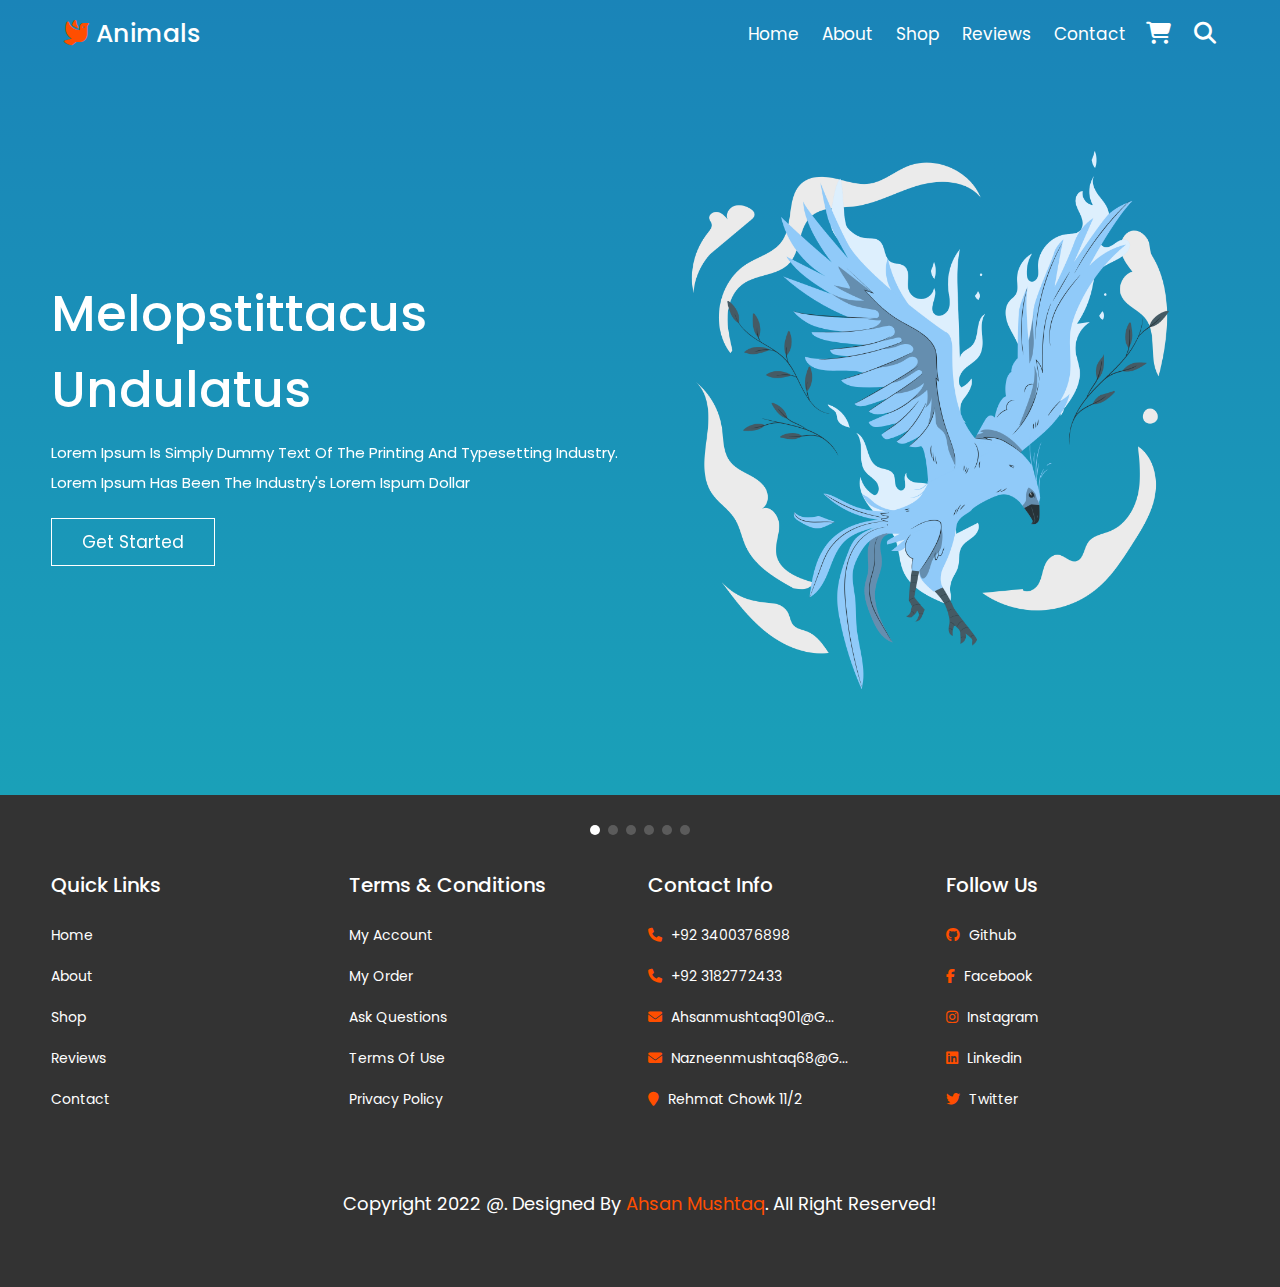
<file: index.html>
<!DOCTYPE html>
<html lang="en">
<head>
    <meta charset="UTF-8">
    <meta http-equiv="X-UA-Compatible" content="IE=edge">
    <meta name="viewport" content="width=device-width, initial-scale=1.0">
    <title>Parrots Website Design By AHSAM MUSHTAQ</title>

    <!--  css file link -->

    <link rel="stylesheet" href="./scss/main.css">

    <!-- font awesome cdn link -->

    <link rel="stylesheet" href="https://cdnjs.cloudflare.com/ajax/libs/font-awesome/6.1.2/css/all.min.css">

    <!-- swiper cdn link -->

    <link rel="stylesheet" href="https://unpkg.com/swiper@8/swiper-bundle.min.css"/>
    

</head>
<body>

    <!-- header section starts -->

    <header class="header">

        <a href="#" class="logo"> <i class="fas fa-dove"></i> Animals</a>

        <nav class="navbar">

            <div id="nav-close" class="fas fa-times"></div>

            <a href="index.html">home</a>
            <a href="about.html">about</a>
            <a href="shop.html">shop</a>
            <a href="reviews.html">reviews</a>
            <a href="contact.html">contact</a>

        </nav>

        <div class="icons">

            <div id="menu-btn" class="fas fa-bars"></div>
            <a href="#" class="fas fa-shopping-cart"></a>
            <div id="search-btn" class="fas fa-search"></div>

        </div>

    </header>

    <!-- search form work -->

    <div class="search-form">

        <div id="search-close" class="fas fa-times"></div>

        <form action="#">

            <input type="search" name="" placeholder="Search..." id="search-box">

            <label for="search-box" class="fas fa-search"></label>

        </form>

    </div>



    <!-- header section ends- --->
   
    <!-- home section starts -->

    <section class="home" id="home">

        <div class="swiper home-slider">

            <div class="swiper-wrapper wrapper">

            <div class="swiper-slide slide">

                <div class="content">

                    <h3>melopstittacus undulatus</h3>
                    <p>Lorem Ipsum is simply dummy text of the printing and typesetting
                     industry. Lorem Ipsum has been the industry's lorem ispum dollar
                     </p>

                     <a href="#" class="btn">Get Started</a>

                </div>

                <div class="image">

                    <a href="shop.html"><img  src="./images/Flying phoenix-pana.png" alt=""></a>

                </div>

            </div>

            <div class="swiper-slide slide">

                <div class="content">

                    <h3>olliver cat</h3>
                    <p>Lorem Ipsum is simply dummy text of the printing and typesetting
                     industry. Lorem Ipsum has been the industry's lorem ispum dollar
                     sit ilit industry. Lorem Ipsum has been the industry</p>

                     <a href="#" class="btn">Get Started</a>

                </div>

                <div class="image">

                    <a href="shop.html"><img  src="./images/Playful cat-bro.png" alt=""></a>

                </div>

            </div>

            <div class="swiper-slide slide">

                <div class="content">

                    <h3>bentelly dog</h3>
                    <p>Lorem Ipsum is simply dummy text of the printing and typesetting
                     industry. Lorem Ipsum has been the industry's lorem ispum dollar
                     sit ilit industry. Lorem Ipsum has been the industry</p>

                     <a href="#" class="btn">Get Started</a>

                </div>

                <div class="image">

                    <a href="shop.html"><img  src="./images/Cautious dog-cuate.png" alt=""></a>

                </div>

            </div>

            <div class="swiper-slide slide">

                <div class="content">

                    <h3>Tropical birds</h3>
                    <p>Lorem Ipsum is simply dummy text of the printing and typesetting
                     industry. Lorem Ipsum has been the industry's lorem ispum dollar
                     sit ilit industry. Lorem Ipsum has been the industry</p>

                     <a href="#" class="btn">Get Started</a>

                </div>

                <div class="image">

                    <a href="shop.html"><img  src="./images/Tropical birds-bro.png" alt=""></a>

                </div>

            </div>


            <div class="swiper-slide slide">

                <div class="content">

                    <h3>Australian Cow</h3>
                    <p>Lorem Ipsum is simply dummy text of the printing and typesetting
                     industry. Lorem Ipsum has been the industry's lorem ispum dollar
                    sit ilit industry. Lorem Ipsum has been the industry'</p>

                     <a href="#" class="btn">Get Started</a>

                </div>

                <div class="image">

                    <a href="shop.html"><img src=".\/images/cow_img-removebg-preview.png" alt=""></a>

                </div>

            </div>

            <div class="swiper-slide slide">

                <div class="content">

                    <h3>tropical kiwi birds</h3>
                    <p>Lorem Ipsum is simply dummy text of the printing and typesetting
                     industry. Lorem Ipsum has been the industry's lorem ispum dollar
                    sit ilit industry. Lorem Ipsum has been the industry'</p>

                     <a href="#" class="btn">Get Started</a>

                </div>

                <div class="image">

                    <a href="shop.html"><img  src="./images/Tropical birds-rafiki.png" alt=""></a>

                </div>

            </div>


         </div> 
                                            
        
    </div>

    <div class="swiper-pagination"></div>

        
    </section>

    <!-- home section ends ---->

    <!-- footer sectrion starts -->

    <section class="footer">

        <div class="box-container">

            <div class="box">

                <h3>Quick Links</h3>

                
                <a href="index.html">home</a>
                <a href="about.html">about</a>
                <a href="shop.html">shop</a>
                <a href="reviews.html">reviews</a>
                <a href="contact.html">contact</a>


            </div>

            <div class="box">

                <h3>Terms & Conditions</h3>

                <a href="#">my account</a>
                <a href="#">my order</a>
                <a href="#">ask questions</a>
                <a href="#">terms of use</a>
                <a href="#">privacy policy</a>

            </div>

            <div class="box">

                <h3>Contact Info</h3>

                <a href="#"> <i class="fas fa-phone"></i> +92 3400376898</a>
                <a href="#"> <i class="fas fa-phone"></i> +92 3182772433</a>
                <a href="#"> <i class="fas fa-envelope"></i> ahsanmushtaq901@g...</a>
                <a href="#"> <i class="fas fa-envelope"></i> nazneenmushtaq68@g...</a>
                <a href="https://www.google.com/maps/place/Rehmat+Chowk+Bus+Stop/@24.9610495,66.9873628,17z/data=!4m5!3m4!1s0x3eb36a9a050cef1f:0x6be5d88d25ecd0cc!8m2!3d24.9610495!4d66.9873628"> <i class="fas fa-map-marker"></i> Rehmat Chowk 11/2</a>

            </div>

            <div class="box">

                <h3>Follow Us</h3>

                <a href="https://github.com/Ahsanmusht"> <i class="fab fa-github"></i> Github</a>
                <a href="https://www.facebook.com/"> <i class="fab fa-facebook-f"></i> Facebook</a>
                <a href="https://www.instagram.com/ahsanmushtaq42/"> <i class="fab fa-instagram"></i> Instagram</a>
                <a href="#"> <i class="fab fa-linkedin"></i> Linkedin</a>
                <a href="#"> <i class="fab fa-twitter"></i> Twitter</a>

            </div>

        </div>

        <div class="credit">Copyright 2022 @. Designed By <span>Ahsan Mushtaq</span>. All Right Reserved!</div>

    </section>

    <!-- footer sectrion ends-- -->

     










    <!-- swiper js file link -->

    <script src="https://unpkg.com/swiper@8/swiper-bundle.min.js"></script>
    
    <!-- js file link -->

    <script src="index.js"></script>

</body>

</html>
</file>
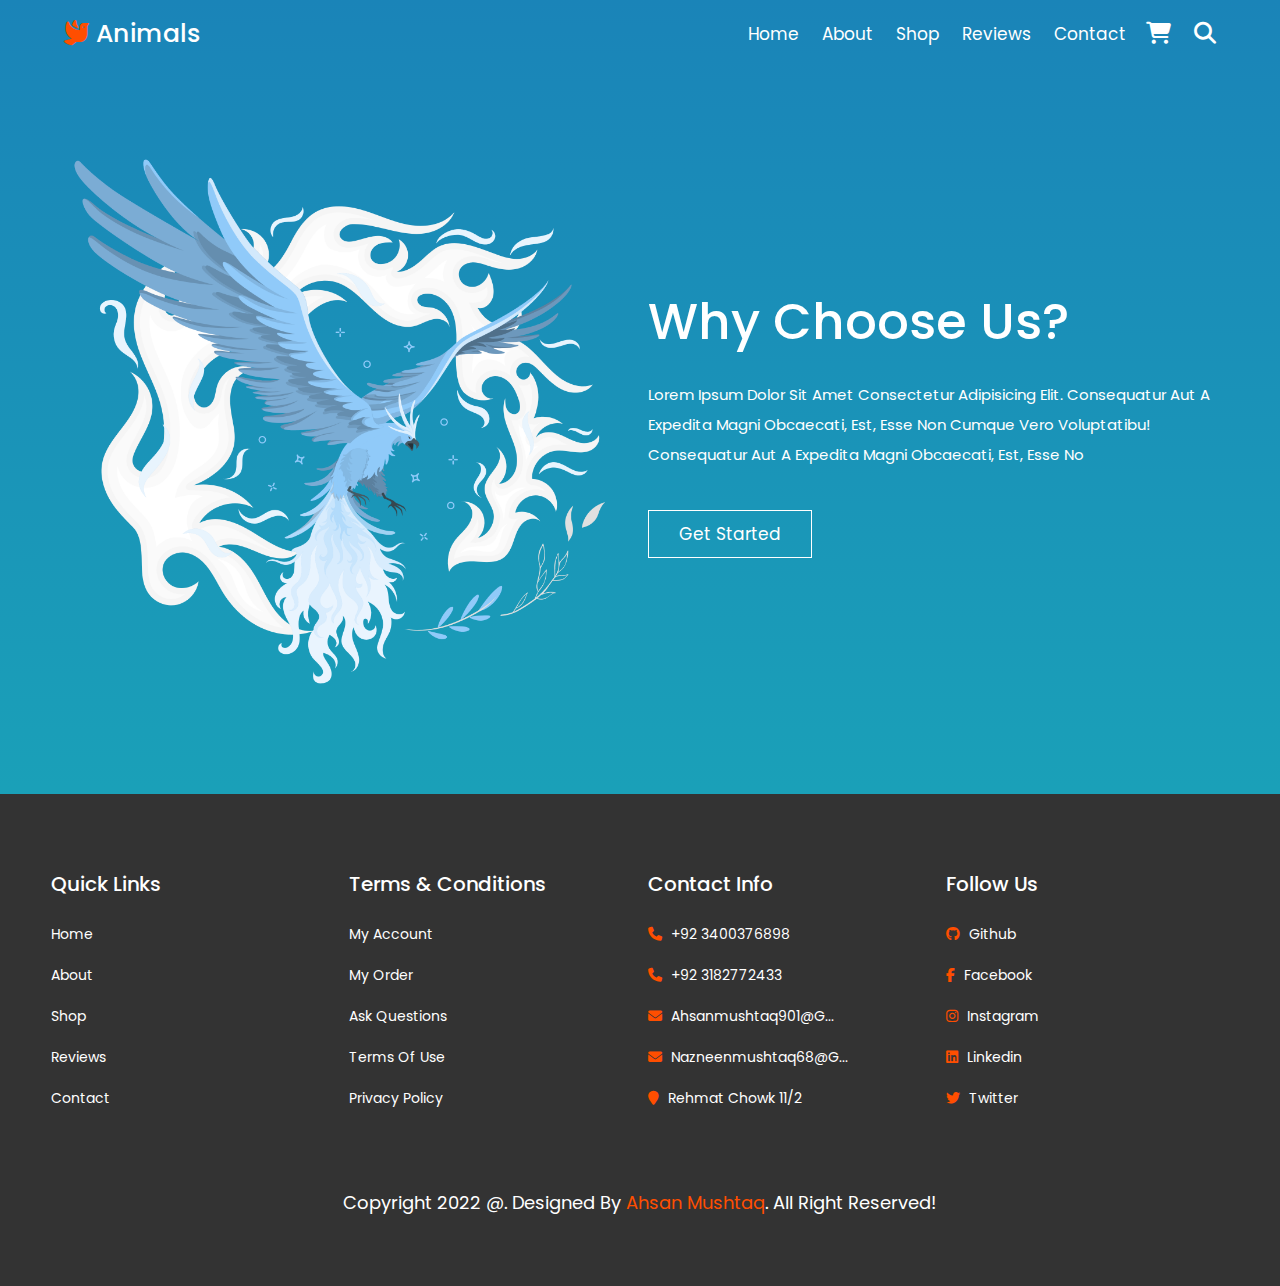
<file: about.html>
<!DOCTYPE html>
<html lang="en">
<head>
    <meta charset="UTF-8">
    <meta http-equiv="X-UA-Compatible" content="IE=edge">
    <meta name="viewport" content="width=device-width, initial-scale=1.0">
    <title>Parrots Website Design By AHSAM MUSHTAQ</title>

    <!--  css file link -->

    <link rel="stylesheet" href="./scss/main.css">

    <!-- font awesome cdn link -->

    <link rel="stylesheet" href="https://cdnjs.cloudflare.com/ajax/libs/font-awesome/6.1.2/css/all.min.css">

</head>
<body>

    <!-- header section starts -->

    <header class="header">

        <a href="#" class="logo"> <i class="fas fa-dove"></i> Animals</a>

        <nav class="navbar">

            <div id="nav-close" class="fas fa-times"></div>

            <a href="index.html">home</a>
            <a href="about.html">about</a>
            <a href="shop.html">shop</a>
            <a href="reviews.html">reviews</a>
            <a href="contact.html">contact</a>

        </nav>

        <div class="icons">

            <div id="menu-btn" class="fas fa-bars"></div>
            <a href="#" class="fas fa-shopping-cart"></a>
            <div id="search-btn" class="fas fa-search"></div>

        </div>

    </header>

    <!-- search form work -->

    <div class="search-form">

        <div id="search-close" class="fas fa-times"></div>

        <form action="#">

            <input type="search" name="" placeholder="Search..." id="search-box">

            <label for="search-box" class="fas fa-search"></label>

        </form>

    </div>



    <!-- header section ends- --->
   
   <!-- about section starts -->

    <section class="about" id="about">

        <div class="image">

            <img src="./images/Flying phoenix-amico.png" alt="">

        </div>

        <div class="content">

            <h3>Why Choose Us?</h3>

            <p>Lorem ipsum dolor sit amet consectetur adipisicing elit.
            Consequatur aut a expedita magni obcaecati, est, esse non 
            cumque vero voluptatibu! Consequatur aut a expedita magni
             obcaecati, est, esse no</p>

        <a href="#" class="btn">Get Started</a>

        </div>

    </section>

   <!-- about section ends- --->

    
    <!-- footer sectrion starts -->

    <section class="footer">

        <div class="box-container">

            <div class="box">

                <h3>Quick Links</h3>

                
                <a href="index.html">home</a>
                <a href="about.html">about</a>
                <a href="shop.html">shop</a>
                <a href="reviews.html">reviews</a>
                <a href="contact.html">contact</a>


            </div>

            <div class="box">

                <h3>Terms & Conditions</h3>

                <a href="#">my account</a>
                <a href="#">my order</a>
                <a href="#">ask questions</a>
                <a href="#">terms of use</a>
                <a href="#">privacy policy</a>

            </div>

            <div class="box">

                <h3>Contact Info</h3>

                <a href="#"> <i class="fas fa-phone"></i> +92 3400376898</a>
                <a href="#"> <i class="fas fa-phone"></i> +92 3182772433</a>
                <a href="#"> <i class="fas fa-envelope"></i> ahsanmushtaq901@g...</a>
                <a href="#"> <i class="fas fa-envelope"></i> nazneenmushtaq68@g...</a>
                <a href="https://www.google.com/maps/place/Rehmat+Chowk+Bus+Stop/@24.9610495,66.9873628,17z/data=!4m5!3m4!1s0x3eb36a9a050cef1f:0x6be5d88d25ecd0cc!8m2!3d24.9610495!4d66.9873628"> <i class="fas fa-map-marker"></i> Rehmat Chowk 11/2</a>

            </div>

            <div class="box">

                <h3>Follow Us</h3>

                <a href="https://github.com/Ahsanmusht"> <i class="fab fa-github"></i> Github</a>
                <a href="https://www.facebook.com/"> <i class="fab fa-facebook-f"></i> Facebook</a>
                <a href="https://www.instagram.com/ahsanmushtaq42/"> <i class="fab fa-instagram"></i> Instagram</a>
                <a href="#"> <i class="fab fa-linkedin"></i> Linkedin</a>
                <a href="#"> <i class="fab fa-twitter"></i> Twitter</a>

            </div>

        </div>

        <div class="credit">Copyright 2022 @. Designed By <span>Ahsan Mushtaq</span>. All Right Reserved!</div>

    </section>

    <!-- footer sectrion ends-- -->








    <!-- js file link -->

    <script src="index.js"></script>

</body>

</html>
</file>
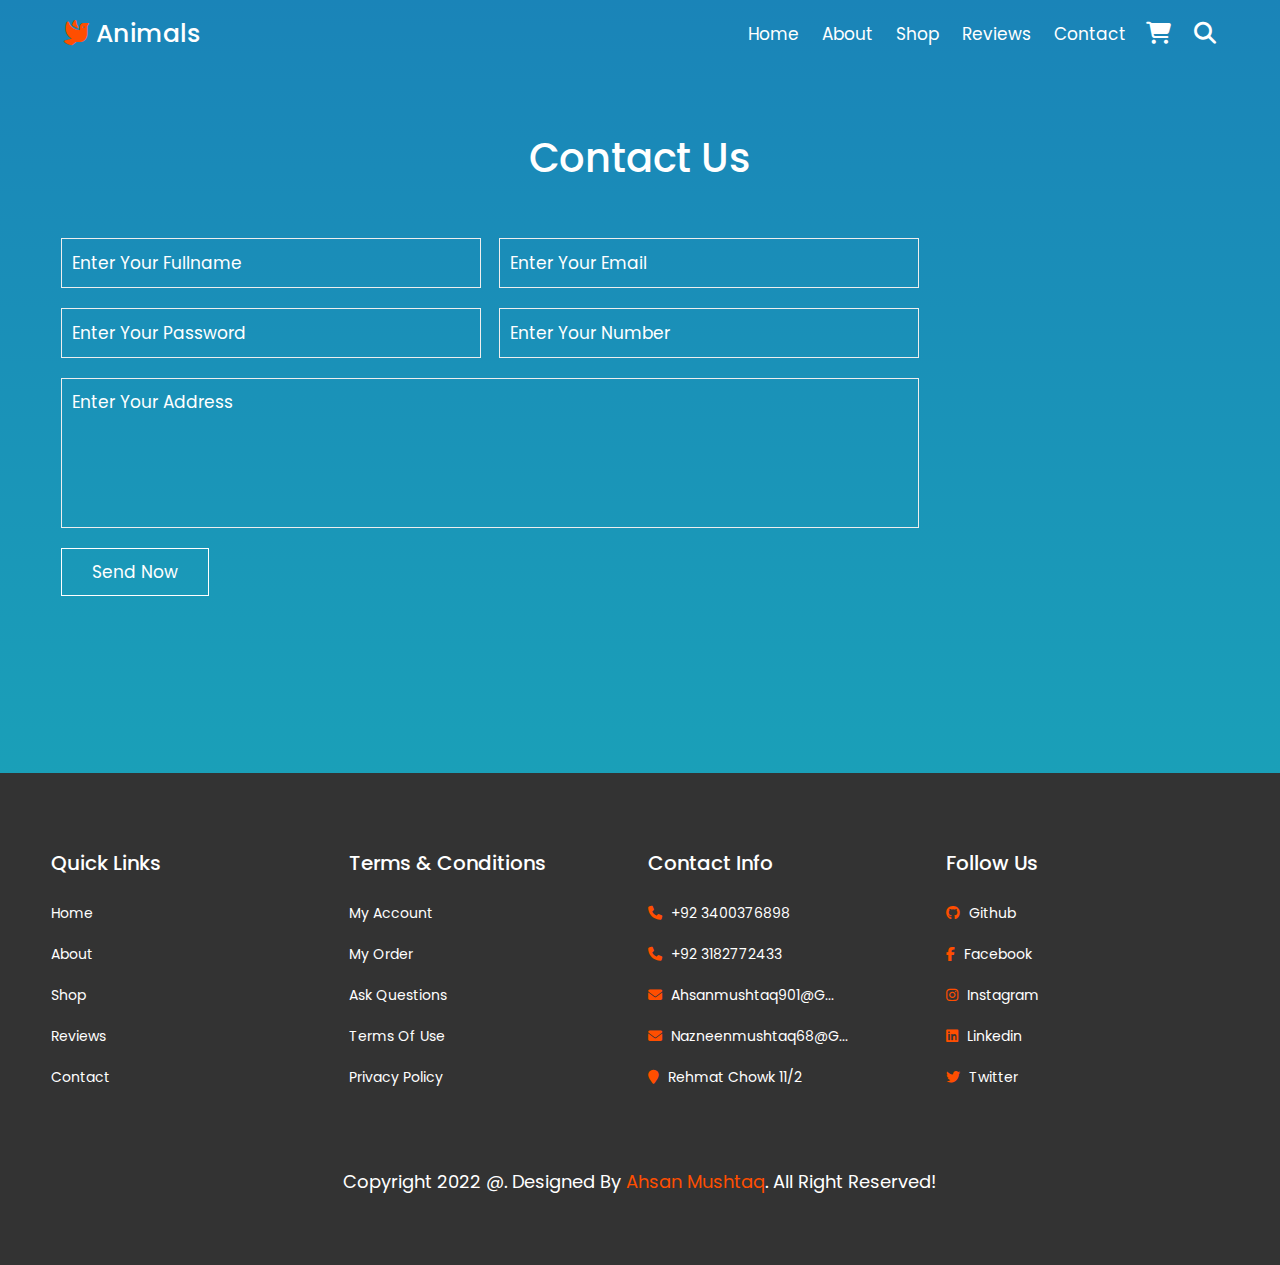
<file: contact.html>
<!DOCTYPE html>
<html lang="en">
<head>
    <meta charset="UTF-8">
    <meta http-equiv="X-UA-Compatible" content="IE=edge">
    <meta name="viewport" content="width=device-width, initial-scale=1.0">
    <title>Parrots Website Design By AHSAM MUSHTAQ</title>

    <!--  css file link -->

    <link rel="stylesheet" href="./scss/main.css">

    <!-- font awesome cdn link -->

    <link rel="stylesheet" href="https://cdnjs.cloudflare.com/ajax/libs/font-awesome/6.1.2/css/all.min.css">

    <!-- swiper cdn link -->

    <link rel="stylesheet" href="https://unpkg.com/swiper@8/swiper-bundle.min.css"/>
    

</head>
<body>

    <!-- header section starts -->

    <header class="header">

        <a href="#" class="logo"> <i class="fas fa-dove"></i> Animals</a>

        <nav class="navbar">

            <div id="nav-close" class="fas fa-times"></div>

            <a href="index.html">home</a>
            <a href="about.html">about</a>
            <a href="shop.html">shop</a>
            <a href="reviews.html">reviews</a>
            <a href="contact.html">contact</a>

        </nav>

        <div class="icons">

            <div id="menu-btn" class="fas fa-bars"></div>
            <a href="#" class="fas fa-shopping-cart"></a>
            <div id="search-btn" class="fas fa-search"></div>

        </div>

    </header>

    <!-- search form work -->

    <div class="search-form">

        <div id="search-close" class="fas fa-times"></div>

        <form action="#">

            <input type="search" name="" placeholder="Search..." id="search-box">

            <label for="search-box" class="fas fa-search"></label>

        </form>

    </div>


    <!-- header section ends- --->

    <!-- contact section starts -->

    <section class="contact">

        <h1 class="heading">Contact Us</h1>

        <div class="row">

            <form>

                <input id="fullname" type="text" placeholder="Enter Your Fullname" class="box">
                <input id="email" type="email" placeholder="Enter Your Email" class="box">
                <input id="passwrd" type="password" placeholder="Enter Your Password" class="box">
                <input id="number" type="number" placeholder="Enter Your Number" class="box">

                <textarea name="" id="address" cols="30" rows="10" class="box address" placeholder="Enter Your Address"></textarea>

                <input type="submit" value="Send Now" class="btn" onclick="abc2()">
            </form>

            <div class="image">

                <iframe src="https://www.google.com/maps/embed?pb=!1m18!1m12!1m3!1d3617.14871731208!2d66.98517411447958!3d24.96105434736687!2m3!1f0!2f0!3f0!3m2!1i1024!2i768!4f13.1!3m3!1m2!1s0x3eb36a9a050cef1f%3A0x6be5d88d25ecd0cc!2sRehmat%20Chowk%20Bus%20Stop!5e0!3m2!1sen!2s!4v1661066925834!5m2!1sen!2s" style="width: 100%; height: 50vh; margin-top: 2rem;" allowfullscreen="" loading="lazy" referrerpolicy="no-referrer-when-downgrade"></iframe>

            </div>

        </div>

    </section>


    <!-- contact section ends-- -->


    
    <!-- footer sectrion starts -->

    <section class="footer">

        <div class="box-container">

            <div class="box">

                <h3>Quick Links</h3>

                
                <a href="index.html">home</a>
                <a href="about.html">about</a>
                <a href="shop.html">shop</a>
                <a href="reviews.html">reviews</a>
                <a href="contact.html">contact</a>


            </div>

            <div class="box">

                <h3>Terms & Conditions</h3>

                <a href="#">my account</a>
                <a href="#">my order</a>
                <a href="#">ask questions</a>
                <a href="#">terms of use</a>
                <a href="#">privacy policy</a>

            </div>

            <div class="box">

                <h3>Contact Info</h3>

                <a href="#"> <i class="fas fa-phone"></i> +92 3400376898</a>
                <a href="#"> <i class="fas fa-phone"></i> +92 3182772433</a>
                <a href="#"> <i class="fas fa-envelope"></i> ahsanmushtaq901@g...</a>
                <a href="#"> <i class="fas fa-envelope"></i> nazneenmushtaq68@g...</a>
                <a href="https://www.google.com/maps/place/Rehmat+Chowk+Bus+Stop/@24.9610495,66.9873628,17z/data=!4m5!3m4!1s0x3eb36a9a050cef1f:0x6be5d88d25ecd0cc!8m2!3d24.9610495!4d66.9873628"> <i class="fas fa-map-marker"></i> Rehmat Chowk 11/2</a>

            </div>

            <div class="box">

                <h3>Follow Us</h3>

                <a href="https://github.com/Ahsanmusht"> <i class="fab fa-github"></i> Github</a>
                <a href="https://www.facebook.com/"> <i class="fab fa-facebook-f"></i> Facebook</a>
                <a href="https://www.instagram.com/ahsanmushtaq42/"> <i class="fab fa-instagram"></i> Instagram</a>
                <a href="#"> <i class="fab fa-linkedin"></i> Linkedin</a>
                <a href="#"> <i class="fab fa-twitter"></i> Twitter</a>

            </div>

        </div>

        <div class="credit">Copyright 2022 @. Designed By <span>Ahsan Mushtaq</span>. All Right Reserved!</div>

    </section>

    <!-- footer sectrion ends-- -->









    <!-- swiper js file link -->

    <script src="https://unpkg.com/swiper@8/swiper-bundle.min.js"></script>
    
    <!-- js file link -->

    <script src="index.js"></script>

</body>

</html>
</file>
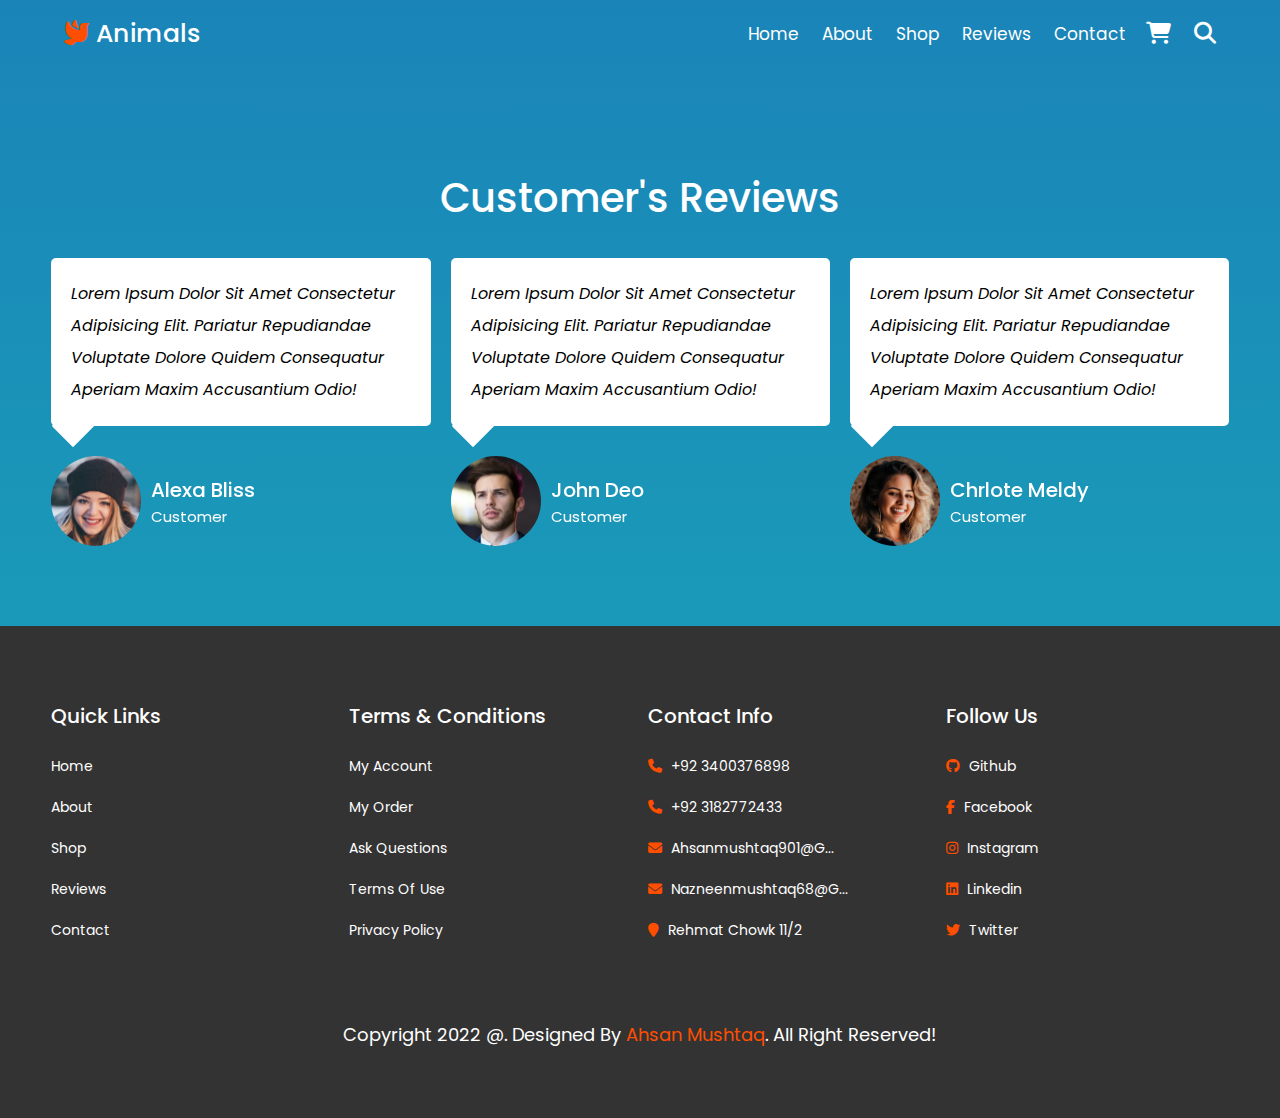
<file: reviews.html>
<!DOCTYPE html>
<html lang="en">
<head>
    <meta charset="UTF-8">
    <meta http-equiv="X-UA-Compatible" content="IE=edge">
    <meta name="viewport" content="width=device-width, initial-scale=1.0">
    <title>Parrots Website Design By AHSAM MUSHTAQ</title>

    <!--  css file link -->

    <link rel="stylesheet" href="./scss/main.css">

    <!-- font awesome cdn link -->

    <link rel="stylesheet" href="https://cdnjs.cloudflare.com/ajax/libs/font-awesome/6.1.2/css/all.min.css">

    <!-- swiper cdn link -->

    <link rel="stylesheet" href="https://unpkg.com/swiper@8/swiper-bundle.min.css"/>
    

</head>
<body>

    <!-- header section starts -->

    <header class="header">

        <a href="#" class="logo"> <i class="fas fa-dove"></i> Animals</a>

        <nav class="navbar">

            <div id="nav-close" class="fas fa-times"></div>

            <a href="index.html">home</a>
            <a href="about.html">about</a>
            <a href="shop.html">shop</a>
            <a href="reviews.html">reviews</a>
            <a href="contact.html">contact</a>

        </nav>

        <div class="icons">

            <div id="menu-btn" class="fas fa-bars"></div>
            <a href="#" class="fas fa-shopping-cart"></a>
            <div id="search-btn" class="fas fa-search"></div>

        </div>

    </header>

    <!-- search form work -->

    <div class="search-form">

        <div id="search-close" class="fas fa-times"></div>

        <form action="#">

            <input type="search" name="" placeholder="Search..." id="search-box">

            <label for="search-box" class="fas fa-search"></label>

        </form>

    </div>


    <!-- header section ends- --->

    <!-- reviews section starts -->

    <section class="reviews">

        <h1 class="heading">Customer's Reviews</h1>

        <div class="swiper reviews-slider">

            <div class="swiper-wrapper">

                <div class="swiper-slide slide">

                    <p class="text">Lorem ipsum dolor sit amet consectetur adipisicing elit.
                     Pariatur repudiandae voluptate dolore quidem consequatur aperiam maxim
                     accusantium odio!</p>

                     <div class="user">

                        <img src="./images/pic-1.png" alt="">

                        <div class="info">

                            <h3>Alexa Bliss</h3>

                            <span>Customer</span>

                        </div>

                     </div>

                </div>

                <div class="swiper-slide slide">

                    <p class="text">Lorem ipsum dolor sit amet consectetur adipisicing elit.
                     Pariatur repudiandae voluptate dolore quidem consequatur aperiam maxim
                     accusantium odio!</p>

                     <div class="user">

                        <img src="./images/pic-2.png" alt="">

                        <div class="info">

                            <h3>John Deo</h3>

                            <span>Customer</span>

                        </div>

                     </div>

                </div>

                <div class="swiper-slide slide">

                    <p class="text">Lorem ipsum dolor sit amet consectetur adipisicing elit.
                     Pariatur repudiandae voluptate dolore quidem consequatur aperiam maxim
                     accusantium odio!</p>

                     <div class="user">

                        <img src="./images/pic-3.png" alt="">

                        <div class="info">

                            <h3>Chrlote meldy</h3>

                            <span>Customer</span>

                        </div>

                     </div>

                </div>

            </div>

        </div>

    </section>

    <!-- reviews section  ends- -->

    
    <!-- footer sectrion starts -->

    <section class="footer">

        <div class="box-container">

            <div class="box">

                <h3>Quick Links</h3>

                
                <a href="index.html">home</a>
                <a href="about.html">about</a>
                <a href="shop.html">shop</a>
                <a href="reviews.html">reviews</a>
                <a href="contact.html">contact</a>


            </div>

            <div class="box">

                <h3>Terms & Conditions</h3>

                <a href="#">my account</a>
                <a href="#">my order</a>
                <a href="#">ask questions</a>
                <a href="#">terms of use</a>
                <a href="#">privacy policy</a>

            </div>

            <div class="box">

                <h3>Contact Info</h3>

                <a href="#"> <i class="fas fa-phone"></i> +92 3400376898</a>
                <a href="#"> <i class="fas fa-phone"></i> +92 3182772433</a>
                <a href="#"> <i class="fas fa-envelope"></i> ahsanmushtaq901@g...</a>
                <a href="#"> <i class="fas fa-envelope"></i> nazneenmushtaq68@g...</a>
                <a href="https://www.google.com/maps/place/Rehmat+Chowk+Bus+Stop/@24.9610495,66.9873628,17z/data=!4m5!3m4!1s0x3eb36a9a050cef1f:0x6be5d88d25ecd0cc!8m2!3d24.9610495!4d66.9873628"> <i class="fas fa-map-marker"></i> Rehmat Chowk 11/2</a>

            </div>

            <div class="box">

                <h3>Follow Us</h3>

                <a href="https://github.com/Ahsanmusht"> <i class="fab fa-github"></i> Github</a>
                <a href="https://www.facebook.com/"> <i class="fab fa-facebook-f"></i> Facebook</a>
                <a href="https://www.instagram.com/ahsanmushtaq42/"> <i class="fab fa-instagram"></i> Instagram</a>
                <a href="#"> <i class="fab fa-linkedin"></i> Linkedin</a>
                <a href="#"> <i class="fab fa-twitter"></i> Twitter</a>

            </div>

        </div>

        <div class="credit">Copyright 2022 @. Designed By <span>Ahsan Mushtaq</span>. All Right Reserved!</div>

    </section>

    <!-- footer sectrion ends-- -->


     










    <!-- swiper js file link -->

    <script src="https://unpkg.com/swiper@8/swiper-bundle.min.js"></script>
    
    <!-- js file link -->

    <script src="index.js"></script>

</body>

</html>
</file>
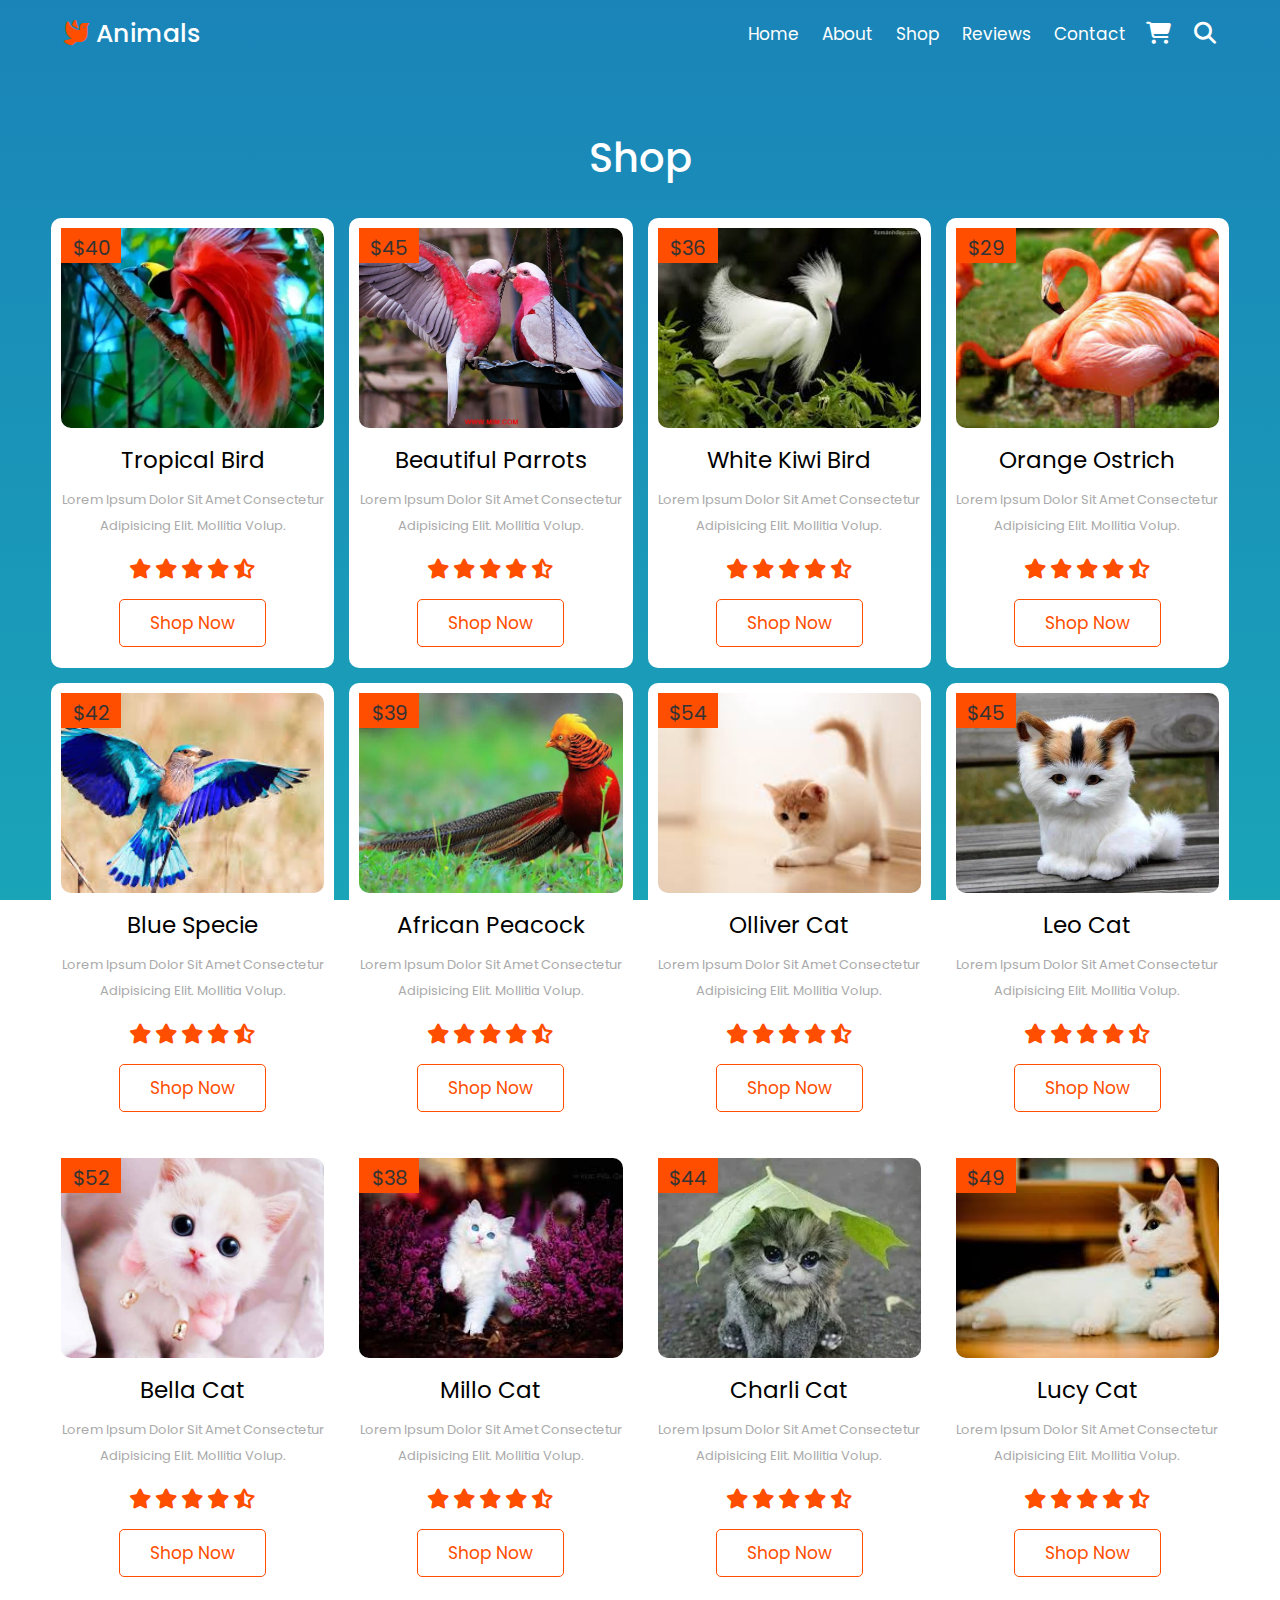
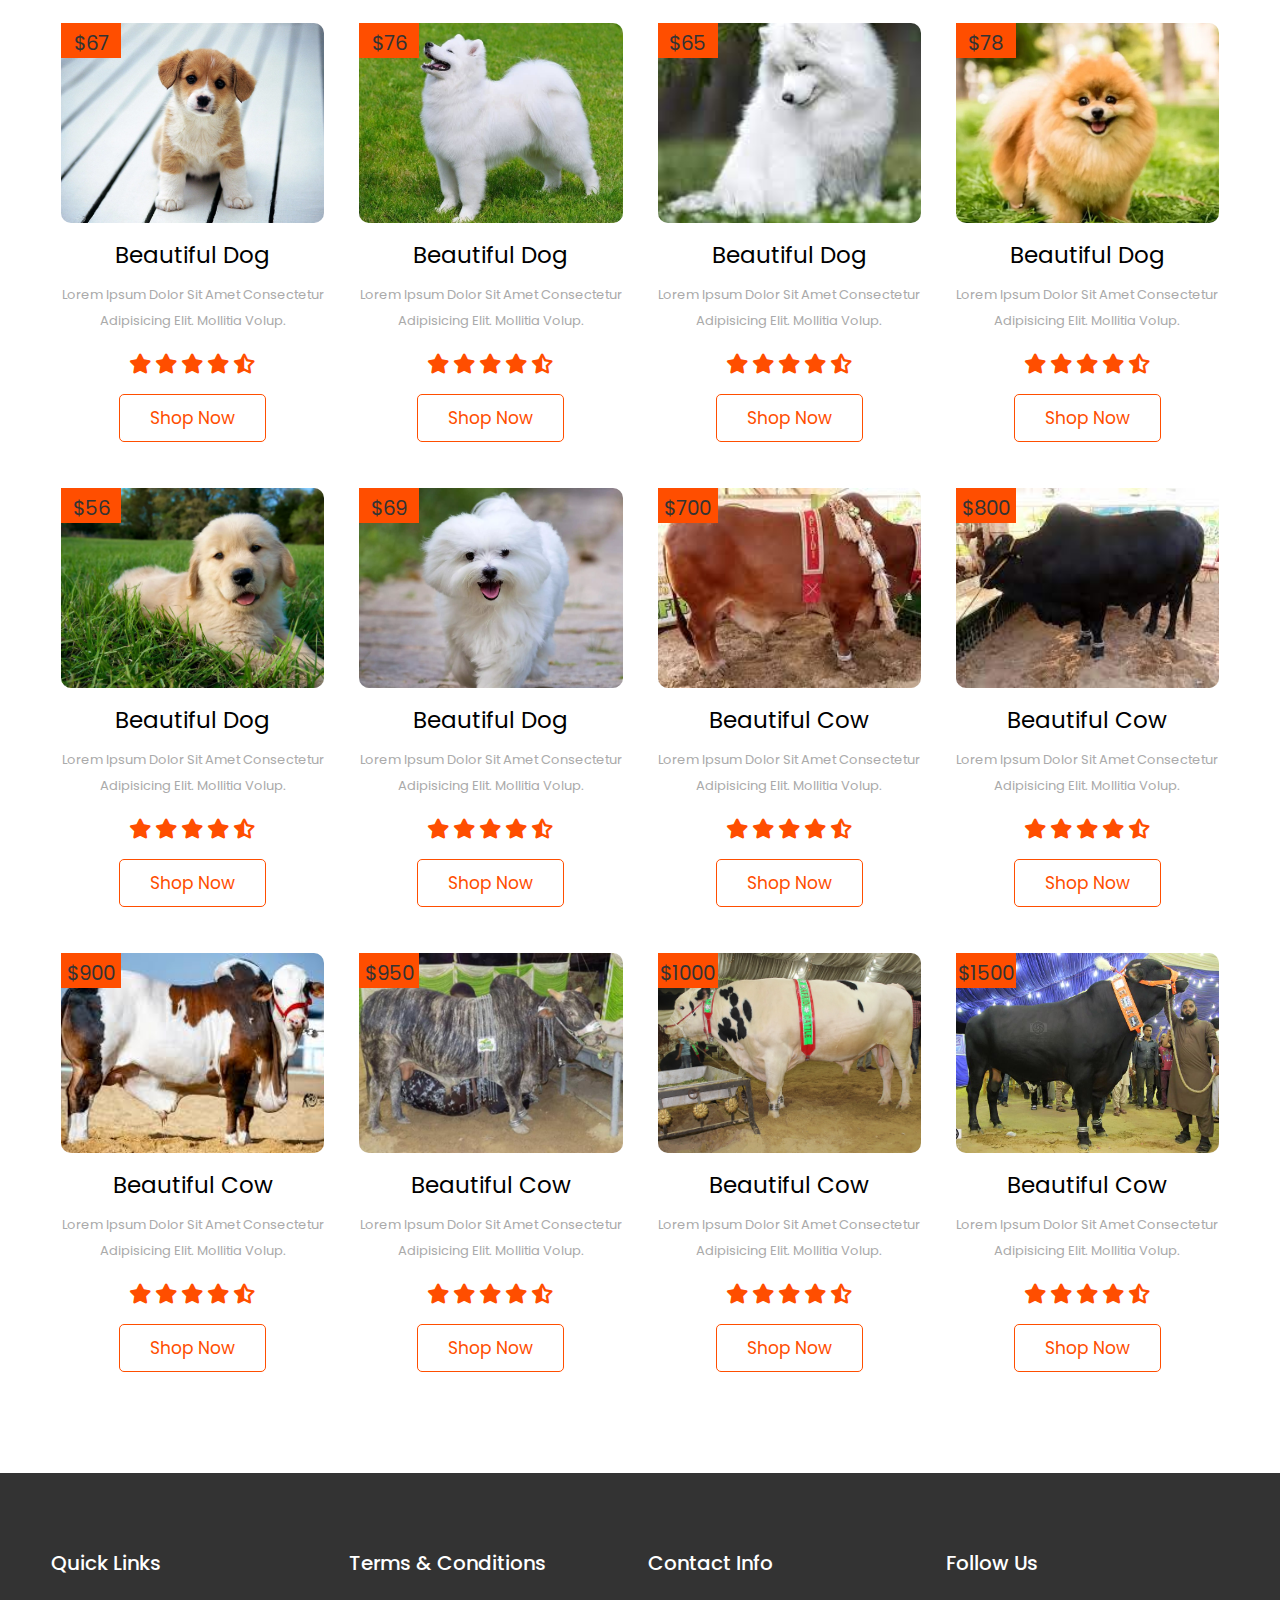
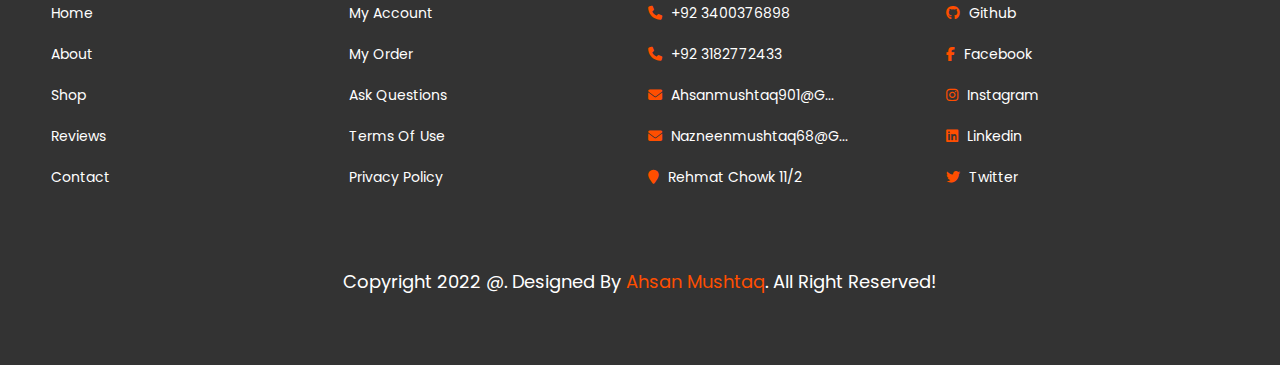
<file: shop.html>
<!DOCTYPE html>
<html lang="en">
<head>
    <meta charset="UTF-8">
    <meta http-equiv="X-UA-Compatible" content="IE=edge">
    <meta name="viewport" content="width=device-width, initial-scale=1.0">
    <title>Parrots Website Design By AHSAM MUSHTAQ</title>

    <!--  css file link -->

    <link rel="stylesheet" href="./scss/main.css">

    <!-- font awesome cdn link -->

    <link rel="stylesheet" href="https://cdnjs.cloudflare.com/ajax/libs/font-awesome/6.1.2/css/all.min.css">

    <!-- swiper cdn link -->

    <link rel="stylesheet" href="https://unpkg.com/swiper@8/swiper-bundle.min.css"/>
    

</head>
<body>

    <!-- header section starts -->

    <header class="header">

        <a href="#" class="logo"> <i class="fas fa-dove"></i> Animals</a>

        <nav class="navbar">

            <div id="nav-close" class="fas fa-times"></div>

            <a href="index.html">home</a>
            <a href="about.html">about</a>
            <a href="shop.html">shop</a>
            <a href="reviews.html">reviews</a>
            <a href="contact.html">contact</a>

        </nav>

        <div class="icons">

            <div id="menu-btn" class="fas fa-bars"></div>
            <a href="#" class="fas fa-shopping-cart"></a>
            <div id="search-btn" class="fas fa-search"></div>

        </div>

    </header>

    <!-- search form work -->

    <div class="search-form">

        <div id="search-close" class="fas fa-times"></div>

        <form action="#">

            <input type="search" name="" placeholder="Search..." id="search-box">

            <label for="search-box" class="fas fa-search"></label>

        </form>

    </div>



    <!-- header section ends- --->

    <!-- shop section starts -->

<section class="shop" id="shop">

    <h1 class="heading">Shop</h1>

        <div class="box-container">

            <div class="box">
                
                <span class="price">$40</span>

                <img src="./images/beautiful bird.webp" alt="">

                <h3>Tropical Bird</h3>

                <p>Lorem ipsum dolor sit amet consectetur adipisicing elit. mollitia volup.</p>

                <div class="stars">

                    <i class="fas fa-star"></i>
                    <i class="fas fa-star"></i>
                    <i class="fas fa-star"></i>
                    <i class="fas fa-star"></i>
                    <i class="fas fa-star-half-alt"></i>

                </div>

                
                <a href="#" class="btn">shop Now</a>

            </div>

            <div class="box">

                <span class="price">$45</span>

                <img src="./images/beautiful parrot.jpg" alt="">

                <h3>Beautiful Parrots</h3>

                <p>Lorem ipsum dolor sit amet consectetur adipisicing elit. mollitia volup.</p>

                <div class="stars">

                    <i class="fas fa-star"></i>
                    <i class="fas fa-star"></i>
                    <i class="fas fa-star"></i>
                    <i class="fas fa-star"></i>
                    <i class="fas fa-star-half-alt"></i>

                </div>


                <a href="#" class="btn">shop Now</a>

            </div>

            <div class="box">

                <span class="price">$36</span>

                <img src="./images/beautiful kiwi.jpg" alt="">

                <h3>White Kiwi Bird</h3>

                <p>Lorem ipsum dolor sit amet consectetur adipisicing elit. mollitia volup.</p>

                <div class="stars">

                    <i class="fas fa-star"></i>
                    <i class="fas fa-star"></i>
                    <i class="fas fa-star"></i>
                    <i class="fas fa-star"></i>
                    <i class="fas fa-star-half-alt"></i>

                </div>


                <a href="#" class="btn">shop Now</a>

            </div>

            <div class="box">

                <span class="price">$29</span>

                <img src="./images/ostrics.jpg" alt="">

                <h3>Orange Ostrich</h3>

                <p>Lorem ipsum dolor sit amet consectetur adipisicing elit. mollitia volup.</p>

                <div class="stars">

                    <i class="fas fa-star"></i>
                    <i class="fas fa-star"></i>
                    <i class="fas fa-star"></i>
                    <i class="fas fa-star"></i>
                    <i class="fas fa-star-half-alt"></i>

                </div>


                <a href="#" class="btn">shop Now</a>

            </div>
            
            <div class="box">

                <span class="price">$42</span>

                <img src="./images/species.jpg" alt="">

                <h3>Blue Specie</h3>

                <p>Lorem ipsum dolor sit amet consectetur adipisicing elit. mollitia volup.</p>

                <div class="stars">

                    <i class="fas fa-star"></i>
                    <i class="fas fa-star"></i>
                    <i class="fas fa-star"></i>
                    <i class="fas fa-star"></i>
                    <i class="fas fa-star-half-alt"></i>

                </div>


                <a href="#" class="btn">shop Now</a>

            </div>

            <div class="box">

                <span class="price">$39</span>

                <img src="./images/african peacock.jpg" alt="">

                <h3>African Peacock</h3>

                <p>Lorem ipsum dolor sit amet consectetur adipisicing elit. mollitia volup.</p>

                <div class="stars">

                    <i class="fas fa-star"></i>
                    <i class="fas fa-star"></i>
                    <i class="fas fa-star"></i>
                    <i class="fas fa-star"></i>
                    <i class="fas fa-star-half-alt"></i>

                </div>


                <a href="#" class="btn">shop Now</a>

            </div>

            <div class="box">

                <span class="price">$54</span>

                <img src="./images/cat11.jpg" alt="">

                <h3>Olliver Cat</h3>

                <p>Lorem ipsum dolor sit amet consectetur adipisicing elit. mollitia volup.</p>

                <div class="stars">

                    <i class="fas fa-star"></i>
                    <i class="fas fa-star"></i>
                    <i class="fas fa-star"></i>
                    <i class="fas fa-star"></i>
                    <i class="fas fa-star-half-alt"></i>

                </div>


                <a href="#" class="btn">shop Now</a>

            </div>

            <div class="box">

                <span class="price">$45</span>

                <img src="./images/cat 2.jpg" alt="">

                <h3>Leo Cat</h3>

                <p>Lorem ipsum dolor sit amet consectetur adipisicing elit. mollitia volup.</p>

                <div class="stars">

                    <i class="fas fa-star"></i>
                    <i class="fas fa-star"></i>
                    <i class="fas fa-star"></i>
                    <i class="fas fa-star"></i>
                    <i class="fas fa-star-half-alt"></i>

                </div>


                <a href="#" class="btn">shop Now</a>

            </div>

            <div class="box">

                <span class="price">$52</span>

                <img src="./images/cat 3.jpg" alt="">

                <h3>Bella Cat</h3>

                <p>Lorem ipsum dolor sit amet consectetur adipisicing elit. mollitia volup.</p>

                <div class="stars">

                    <i class="fas fa-star"></i>
                    <i class="fas fa-star"></i>
                    <i class="fas fa-star"></i>
                    <i class="fas fa-star"></i>
                    <i class="fas fa-star-half-alt"></i>

                </div>


                <a href="#" class="btn">shop Now</a>

            </div>

            <div class="box">

                <span class="price">$38</span>

                <img src="./images/cat 4.jpg" alt="">

                <h3>Millo Cat</h3>

                <p>Lorem ipsum dolor sit amet consectetur adipisicing elit. mollitia volup.</p>

                <div class="stars">

                    <i class="fas fa-star"></i>
                    <i class="fas fa-star"></i>
                    <i class="fas fa-star"></i>
                    <i class="fas fa-star"></i>
                    <i class="fas fa-star-half-alt"></i>

                </div>


                <a href="#" class="btn">shop Now</a>

            </div>

            <div class="box">

                <span class="price">$44</span>

                <img src="./images/cat 55.webp" alt="">

                <h3>Charli Cat</h3>

                <p>Lorem ipsum dolor sit amet consectetur adipisicing elit. mollitia volup.</p>

                <div class="stars">

                    <i class="fas fa-star"></i>
                    <i class="fas fa-star"></i>
                    <i class="fas fa-star"></i>
                    <i class="fas fa-star"></i>
                    <i class="fas fa-star-half-alt"></i>

                </div>


                <a href="#" class="btn">shop Now</a>

            </div>

            <div class="box">

                <span class="price">$49</span>

                <img src="./images/cat 6.jpg" alt="">

                <h3>Lucy Cat</h3>

                <p>Lorem ipsum dolor sit amet consectetur adipisicing elit. mollitia volup.</p>

                <div class="stars">

                    <i class="fas fa-star"></i>
                    <i class="fas fa-star"></i>
                    <i class="fas fa-star"></i>
                    <i class="fas fa-star"></i>
                    <i class="fas fa-star-half-alt"></i>

                </div>


                <a href="#" class="btn">shop Now</a>

            </div>

            
            <div class="box">

                <span class="price">$67</span>

                <img src="./images/dog 1.webp" alt="">

                <h3>Beautiful Dog</h3>

                <p>Lorem ipsum dolor sit amet consectetur adipisicing elit. mollitia volup.</p>

                <div class="stars">

                    <i class="fas fa-star"></i>
                    <i class="fas fa-star"></i>
                    <i class="fas fa-star"></i>
                    <i class="fas fa-star"></i>
                    <i class="fas fa-star-half-alt"></i>

                </div>


                <a href="#" class="btn">shop Now</a>

            </div>

            
            <div class="box">

                <span class="price">$76</span>

                <img src="./images/dog 2.jpg" alt="">

                <h3>Beautiful Dog</h3>

                <p>Lorem ipsum dolor sit amet consectetur adipisicing elit. mollitia volup.</p>

                <div class="stars">

                    <i class="fas fa-star"></i>
                    <i class="fas fa-star"></i>
                    <i class="fas fa-star"></i>
                    <i class="fas fa-star"></i>
                    <i class="fas fa-star-half-alt"></i>

                </div>


                <a href="#" class="btn">shop Now</a>

            </div>

            
            <div class="box">

                <span class="price">$65</span>

                <img src="./images/dog 3.jpg" alt="">

                <h3>Beautiful Dog</h3>

                <p>Lorem ipsum dolor sit amet consectetur adipisicing elit. mollitia volup.</p>

                <div class="stars">

                    <i class="fas fa-star"></i>
                    <i class="fas fa-star"></i>
                    <i class="fas fa-star"></i>
                    <i class="fas fa-star"></i>
                    <i class="fas fa-star-half-alt"></i>

                </div>


                <a href="#" class="btn">shop Now</a>

            </div>

            
            <div class="box">

                <span class="price">$78</span>

                <img src="./images/dog 4.webp" alt="">

                <h3>Beautiful Dog</h3>

                <p>Lorem ipsum dolor sit amet consectetur adipisicing elit. mollitia volup.</p>

                <div class="stars">

                    <i class="fas fa-star"></i>
                    <i class="fas fa-star"></i>
                    <i class="fas fa-star"></i>
                    <i class="fas fa-star"></i>
                    <i class="fas fa-star-half-alt"></i>

                </div>


                <a href="#" class="btn">shop Now</a>

            </div>

            
            <div class="box">

                <span class="price">$56</span>

                <img src="./images/dog 5.webp" alt="">

                <h3>Beautiful Dog</h3>

                <p>Lorem ipsum dolor sit amet consectetur adipisicing elit. mollitia volup.</p>

                <div class="stars">

                    <i class="fas fa-star"></i>
                    <i class="fas fa-star"></i>
                    <i class="fas fa-star"></i>
                    <i class="fas fa-star"></i>
                    <i class="fas fa-star-half-alt"></i>

                </div>


                <a href="#" class="btn">shop Now</a>

            </div>

            
            <div class="box">

                <span class="price">$69</span>

                <img src="./images/dog 6.webp" alt="">

                <h3>Beautiful Dog</h3>

                <p>Lorem ipsum dolor sit amet consectetur adipisicing elit. mollitia volup.</p>

                <div class="stars">

                    <i class="fas fa-star"></i>
                    <i class="fas fa-star"></i>
                    <i class="fas fa-star"></i>
                    <i class="fas fa-star"></i>
                    <i class="fas fa-star-half-alt"></i>

                </div>


                <a href="#" class="btn">shop Now</a>

            </div>

            <div class="box">

                <span class="price">$700</span>

                <img src="./images/cow 1.jpg" alt="">

                <h3>Beautiful Cow</h3>

                <p>Lorem ipsum dolor sit amet consectetur adipisicing elit. mollitia volup.</p>

                <div class="stars">

                    <i class="fas fa-star"></i>
                    <i class="fas fa-star"></i>
                    <i class="fas fa-star"></i>
                    <i class="fas fa-star"></i>
                    <i class="fas fa-star-half-alt"></i>

                </div>


                <a href="#" class="btn">shop Now</a>

            </div>

            <div class="box">

                <span class="price">$800</span>

                <img src="./images/cow 2.jpg" alt="">

                <h3>Beautiful Cow</h3>

                <p>Lorem ipsum dolor sit amet consectetur adipisicing elit. mollitia volup.</p>

                <div class="stars">

                    <i class="fas fa-star"></i>
                    <i class="fas fa-star"></i>
                    <i class="fas fa-star"></i>
                    <i class="fas fa-star"></i>
                    <i class="fas fa-star-half-alt"></i>

                </div>


                <a href="#" class="btn">shop Now</a>

            </div>

            <div class="box">

                <span class="price">$900</span>

                <img src="./images/cow 3.jpg" alt="">

                <h3>Beautiful Cow</h3>

                <p>Lorem ipsum dolor sit amet consectetur adipisicing elit. mollitia volup.</p>

                <div class="stars">

                    <i class="fas fa-star"></i>
                    <i class="fas fa-star"></i>
                    <i class="fas fa-star"></i>
                    <i class="fas fa-star"></i>
                    <i class="fas fa-star-half-alt"></i>

                </div>


                <a href="#" class="btn">shop Now</a>

            </div>

            <div class="box">

                <span class="price">$950</span>

                <img src="./images/cow 4.jpg" alt="">

                <h3>Beautiful Cow</h3>

                <p>Lorem ipsum dolor sit amet consectetur adipisicing elit. mollitia volup.</p>

                <div class="stars">

                    <i class="fas fa-star"></i>
                    <i class="fas fa-star"></i>
                    <i class="fas fa-star"></i>
                    <i class="fas fa-star"></i>
                    <i class="fas fa-star-half-alt"></i>

                </div>


                <a href="#" class="btn">shop Now</a>

            </div>

            <div class="box">

                <span class="price">$1000</span>

                <img src="./images/cow 5.webp" alt="">

                <h3>Beautiful Cow</h3>

                <p>Lorem ipsum dolor sit amet consectetur adipisicing elit. mollitia volup.</p>

                <div class="stars">

                    <i class="fas fa-star"></i>
                    <i class="fas fa-star"></i>
                    <i class="fas fa-star"></i>
                    <i class="fas fa-star"></i>
                    <i class="fas fa-star-half-alt"></i>

                </div>


                <a href="#" class="btn">shop Now</a>

            </div>

            <div class="box">

                <span class="price">$1500</span>

                <img src="./images/cow 6.jpg" alt="">

                <h3>Beautiful Cow</h3>

                <p>Lorem ipsum dolor sit amet consectetur adipisicing elit. mollitia volup.</p>

                <div class="stars">

                    <i class="fas fa-star"></i>
                    <i class="fas fa-star"></i>
                    <i class="fas fa-star"></i>
                    <i class="fas fa-star"></i>
                    <i class="fas fa-star-half-alt"></i>

                </div>


                <a href="#" class="btn">shop Now</a>

            </div>

        </div>    

</section>


    <!-- shop section ends-- -->
     

    
    <!-- footer sectrion starts -->

    <section class="footer">

        <div class="box-container">

            <div class="box">

                <h3>Quick Links</h3>

                
                <a href="index.html">home</a>
                <a href="about.html">about</a>
                <a href="shop.html">shop</a>
                <a href="reviews.html">reviews</a>
                <a href="contact.html">contact</a>


            </div>

            <div class="box">

                <h3>Terms & Conditions</h3>

                <a href="#">my account</a>
                <a href="#">my order</a>
                <a href="#">ask questions</a>
                <a href="#">terms of use</a>
                <a href="#">privacy policy</a>

            </div>

            <div class="box">

                <h3>Contact Info</h3>

                <a href="#"> <i class="fas fa-phone"></i> +92 3400376898</a>
                <a href="#"> <i class="fas fa-phone"></i> +92 3182772433</a>
                <a href="#"> <i class="fas fa-envelope"></i> ahsanmushtaq901@g...</a>
                <a href="#"> <i class="fas fa-envelope"></i> nazneenmushtaq68@g...</a>
                <a href="https://www.google.com/maps/place/Rehmat+Chowk+Bus+Stop/@24.9610495,66.9873628,17z/data=!4m5!3m4!1s0x3eb36a9a050cef1f:0x6be5d88d25ecd0cc!8m2!3d24.9610495!4d66.9873628"> <i class="fas fa-map-marker"></i> Rehmat Chowk 11/2</a>

            </div>

            <div class="box">

                <h3>Follow Us</h3>

                <a href="https://github.com/Ahsanmusht"> <i class="fab fa-github"></i> Github</a>
                <a href="https://www.facebook.com/"> <i class="fab fa-facebook-f"></i> Facebook</a>
                <a href="https://www.instagram.com/ahsanmushtaq42/"> <i class="fab fa-instagram"></i> Instagram</a>
                <a href="#"> <i class="fab fa-linkedin"></i> Linkedin</a>
                <a href="#"> <i class="fab fa-twitter"></i> Twitter</a>

            </div>

        </div>

        <div class="credit">Copyright 2022 @. Designed By <span>Ahsan Mushtaq</span>. All Right Reserved!</div>

    </section>

    <!-- footer sectrion ends-- -->









    <!-- swiper js file link -->

    <script src="https://unpkg.com/swiper@8/swiper-bundle.min.js"></script>
    
    <!-- js file link -->

    <script src="index.js"></script>

</body>

</html>
</file>
<file: scss/main.css>
@import url("https://fonts.googleapis.com/css2?family=Cambay:ital,wght@0,400;0,700;1,400;1,700&family=Fira+Mono:wght@400;500;700&family=IBM+Plex+Sans:ital,wght@0,100;0,200;0,300;0,400;0,500;0,600;0,700;1,100;1,200;1,300;1,400;1,500;1,600;1,700&family=Kalam:wght@300;400;700&family=Montserrat:ital,wght@0,100;0,300;0,400;0,500;0,600;0,700;0,800;0,900;1,100;1,200;1,300;1,400;1,500;1,600;1,700&family=Poppins:ital,wght@0,100;0,200;0,300;0,400;0,500;0,600;0,700;0,800;0,900;1,100;1,200;1,300;1,400;1,500;1,600;1,700;1,800;1,900&family=Raleway:ital,wght@0,100;0,200;0,300;0,400;0,500;0,600;0,700;0,800;0,900;1,100;1,200;1,300;1,400;1,500;1,600;1,700;1,800;1,900&family=Roboto:ital,wght@0,100;0,300;0,400;0,500;0,700;0,900;1,100;1,300;1,400;1,500;1,700;1,900&family=Rubik+Moonrocks&display=swap");
* {
  font-family: "poppins", sans-serif;
  margin: 0;
  padding: 0;
  border: none;
  outline: none;
  box-sizing: border-box;
  transition: 0.2s linear;
  text-decoration: none;
  text-transform: capitalize;
}

html {
  font-size: 62.5%;
  overflow-x: hidden;
  scroll-behavior: smooth;
  scroll-padding-top: 5rem;
}
html::-webkit-scrollbar {
  width: 1rem;
}
html::-webkit-scrollbar-track {
  background: #fff;
}
html::-webkit-scrollbar-thumb {
  background: #FF4E00;
  border-radius: 1rem;
}

body {
  background: linear-gradient(#1a84b8, #1aa4b8);
  background-attachment: fixed;
}

section {
  padding: 6rem 4%;
}

.heading {
  text-align: center;
  font-size: 4rem;
  color: #fff;
  margin-bottom: 3rem;
  font-weight: 500;
}

.btn {
  display: inline-block;
  cursor: pointer;
  margin-top: 1rem;
  color: #fff;
  border: 0.1rem solid #fff;
  font-size: 1.7rem;
  background: none;
  padding: 1rem 3rem;
}
.btn:hover {
  background: #FF4E00;
}

.header {
  padding: fixed;
  top: 0;
  left: 0;
  right: 0;
  padding: 1.5rem 5%;
  z-index: 1000;
  display: flex;
  align-items: center;
}
.header .logo {
  margin-right: auto;
  font-size: 2.5rem;
  color: #fff;
  font-weight: 500;
}
.header .logo i {
  color: #FF4E00;
}
.header .navbar a {
  font-size: 1.7rem;
  color: #fff;
  margin-left: 2rem;
}
.header .navbar a:hover {
  color: #FF4E00;
}
.header .navbar #nav-close {
  display: none;
  font-size: 4rem;
  color: #fff;
  cursor: pointer;
}
.header .icons a,
.header .icons div {
  font-size: 2.2rem;
  color: #fff;
  margin-left: 2rem;
}
.header .icons a:hover,
.header .icons div:hover {
  color: #FF4E00;
}
.header #menu-btn {
  display: none;
}

.search-form {
  position: fixed;
  top: 0;
  left: 0;
  width: 100%;
  height: 100%;
  background: rgba(0, 0, 0, 0.8);
  display: flex;
  align-items: center;
  justify-content: center;
  z-index: 10000;
  transform: translateY(-110%);
}
.search-form.active {
  transform: translateY(0);
}
.search-form #search-close {
  position: absolute;
  top: 1.5rem;
  right: 2.5rem;
  cursor: pointer;
  color: #fff;
  font-size: 3.5rem;
}
.search-form #search-close:hover {
  color: #FF4E00;
}
.search-form form {
  width: 60rem;
  margin: 0 2rem;
  border-bottom: 0.2rem solid #fff;
  padding-bottom: 2rem;
  padding-right: 2rem;
  align-items: center;
  display: flex;
}
.search-form form input {
  width: 100%;
  background: transparent;
  font-size: 2rem;
  color: #fff;
}
.search-form form label {
  font-size: 2.2rem;
  color: #fff;
  cursor: pointer;
}
.search-form form label:hover {
  color: #FF4E00;
}

.home .home-slider .slide {
  display: flex;
  flex-wrap: wrap-reverse;
  align-items: center;
  gap: 1.5rem;
}
.home .home-slider .slide .content {
  flex: 1 1 40rem;
}
.home .home-slider .slide .content h3 {
  font-size: 5rem;
  color: #fff;
  font-weight: 500;
  margin-bottom: 1rem;
}
.home .home-slider .slide .content p {
  font-size: 1.5rem;
  color: #fff;
  line-height: 2;
  margin-bottom: 1rem;
}
.home .home-slider .slide .image {
  flex: 1 1 40rem;
}
.home .home-slider .slide .image img {
  width: 100%;
}

.swiper-pagination-bullet {
  margin-bottom: 5rem !important;
  background: #fff !important;
  width: 1rem !important;
  height: 1rem !important;
}

.about {
  display: flex;
  align-items: center;
  flex-wrap: wrap;
  gap: 1.5rem;
}

.about .image {
  flex: 1 1 40rem;
}
.about .image img {
  width: 100%;
}

.about .content {
  flex: 1 1 40rem;
}
.about .content h3 {
  font-size: 5rem;
  font-weight: 500;
  color: #fff;
  margin-bottom: 2rem;
}
.about .content p {
  font-size: 1.5rem;
  color: #fff;
  line-height: 2;
  margin-bottom: 3rem;
}

.shop .box-container {
  display: grid;
  grid-template-columns: repeat(auto-fit, minmax(25rem, 1fr));
  gap: 1.5rem;
}
.shop .box-container .box {
  position: relative;
  padding: 1rem;
  text-align: center;
  background: #fff;
  border-radius: 1rem;
  height: 45rem;
}
.shop .box-container .box .price {
  position: absolute;
  top: 1rem;
  left: 1rem;
  display: block;
  height: 3.5rem;
  width: 6rem;
  background: #FF4E00;
  color: #333;
  line-height: 4rem;
  text-align: center;
  font-size: 2rem;
}
.shop .box-container .box img {
  height: 20rem;
  width: 100%;
  margin-bottom: 1rem;
  border-radius: 1rem;
  -o-object-fit: cover;
     object-fit: cover;
}
.shop .box-container .box img:hover {
  box-shadow: 0 0.5rem 1rem rgba(0, 0, 0, 0.8);
}
.shop .box-container .box h3 {
  font-size: 2.3rem;
  color: #000;
  font-weight: 400;
}
.shop .box-container .box p {
  font-size: 1.3rem;
  color: #aaa;
  padding: 1rem 0;
  line-height: 2;
}
.shop .box-container .box .stars i {
  font-size: 2rem;
  color: #FF4E00;
  margin-bottom: 1rem;
  margin-top: 1rem;
}
.shop .box-container .box .btn {
  border: 0.1rem solid #FF4E00;
  color: #FF4E00;
  border-radius: 0.5rem;
}
.shop .box-container .box .btn:hover {
  color: #fff;
}

.reviews .heading {
  margin-top: 4rem;
}
.reviews .slide .text {
  padding: 2rem;
  font-size: 1.6rem;
  color: #000;
  margin-bottom: 3rem;
  background-color: #fff;
  line-height: 2;
  position: relative;
  z-index: 0;
  border-radius: 0.5rem;
  font-style: italic;
}
.reviews .slide .text::before {
  content: "";
  position: absolute;
  bottom: -1.5rem;
  left: 0.7rem;
  height: 3rem;
  width: 3rem;
  background: #fff;
  transform: rotate(45deg);
}
.reviews .slide .user {
  display: flex;
  align-items: center;
  gap: 1rem;
}
.reviews .slide .user img {
  width: 9rem;
  height: 9rem;
  border-radius: 50%;
}
.reviews .slide .user h3 {
  font-size: 2rem;
  color: #fff;
  font-weight: 500;
}
.reviews .slide .user span {
  color: #fff;
  font-size: 1.5rem;
}

.contact .heading {
  color: #fff;
}

.contact .row {
  display: flex;
  align-items: flex-start;
  justify-content: center;
  flex-wrap: wrap;
}

.contact .row form {
  flex: 1 1 20rem;
  padding: 1rem;
  display: flex;
  justify-content: space-between;
  flex-wrap: wrap;
  align-items: flex-start;
}

.contact .row form .box {
  height: 5rem;
  width: 49%;
  border: 0.1rem solid #eee;
  padding: 0 1rem;
  margin: 1rem 0;
  font-size: 1.7rem;
  color: #fff;
  background: none;
  text-transform: none;
}

.contact .row form .box::-moz-placeholder {
  text-transform: capitalize;
  color: #fff;
}

.contact .row form .box:-ms-input-placeholder {
  text-transform: capitalize;
  color: #fff;
}

.contact .row form .box::placeholder {
  text-transform: capitalize;
  color: #fff;
}

.contact .row form .box:focus {
  border-color: #FF4E00;
}

.contact .row form .address {
  height: 15rem;
  padding: 1rem;
  resize: none;
  width: 100%;
}

.contact .row form .btn:hover {
  background: #333;
}

.contact .row .image img {
  height: 80vh;
  margin-top: 2rem;
}

@media (max-width: 991px) {
  html {
    font-size: 52%;
  }
  .header {
    padding: 2rem;
  }
  section {
    padding: 3rem 2rem;
  }
}
@media (max-width: 768px) {
  .header #menu-btn {
    display: inline-block;
  }
  .header .navbar {
    position: fixed;
    top: 0;
    left: -110%;
    background: #1aa4b8;
    z-index: 10000;
    width: 35rem;
    height: 100%;
    display: flex;
    flex-flow: column;
    align-items: center;
    justify-content: center;
  }
  .header .navbar.active {
    left: 0;
  }
  .header .navbar a {
    margin: 1rem 0;
    font-size: 3rem;
  }
  .header .navbar #nav-close {
    position: absolute;
    display: block;
    top: 2rem;
    right: 2rem;
  }
}
@media (max-width: 450px) {
  html {
    font-size: 48%;
  }
  .about .content h3 {
    font-size: 3.5rem;
  }
  .home .home-slider .slide .content h3 {
    font-size: 3.5rem;
  }
}
.footer {
  margin-top: 2rem;
  background-color: #333;
}
.footer .box-container {
  display: grid;
  grid-template-columns: repeat(auto-fit, minmax(22rem, 1fr));
  gap: 1.5rem;
}
.footer .box-container .box h3 {
  font-size: 2rem;
  padding: 1.5rem 0;
  color: #fff;
  font-weight: 500;
}
.footer .box-container .box a {
  display: block;
  font-size: 1.4rem;
  color: #fff;
  padding: 1rem 0;
}
.footer .box-container .box a i {
  color: #FF4E00;
  padding-right: 0.5rem;
}
.footer .box-container .box a:hover {
  color: #FF4E00;
}
.footer .box-container .box a:hover i {
  padding-right: 2rem;
}
.footer .credit {
  text-align: center;
  padding: 1rem;
  margin-top: 6rem;
  color: #fff;
  font-size: 1.8rem;
}
.footer .credit span {
  color: #FF4E00;
}/*# sourceMappingURL=main.css.map */
</file>
